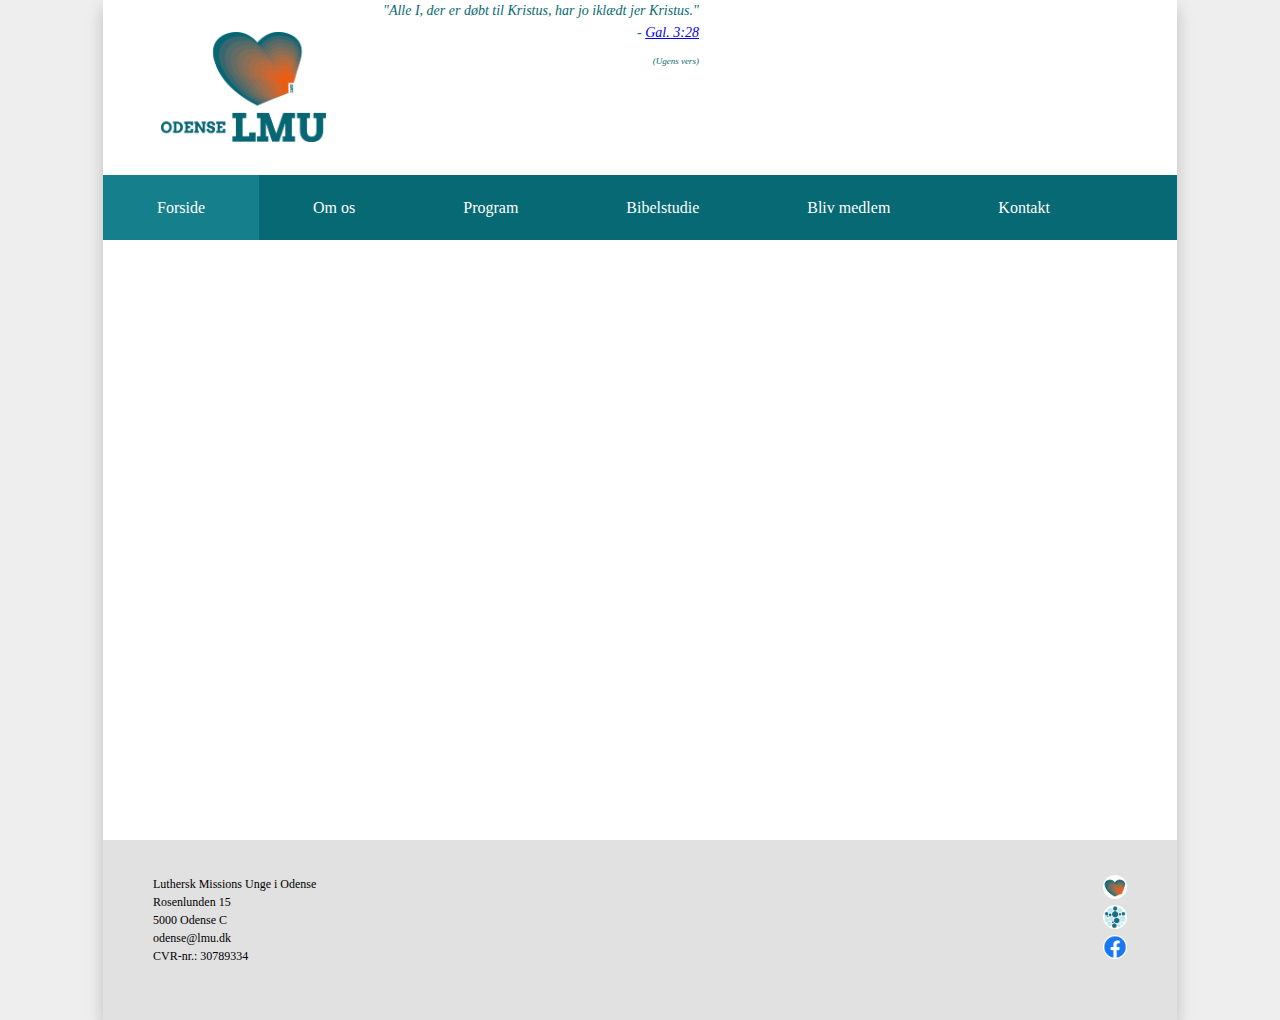
<file: index.html>
<!DOCTYPE html>
<html>
	<!-- Written by Martin J. R. Jensen -->
	<!-- Source: https://github.com/mjrj97/LMU-Hjemmeside -->
	<head>
		<!-- Import styles -->
		<link rel="stylesheet" href="css/main.css">
		<link rel="stylesheet" href="css/verse.css">
		<link rel="stylesheet" href="css/menu.css">
		<meta charset="UTF-8">
		
		<!-- Tab info -->
		<title>Odense LMU</title>
		<link rel="icon" href="filer/Billeder/Logoer/favicon.ico" type="image/x-icon">  
	</head>
	<body id="background-css">
		<div id="column">
			<div id="header">
				<div id="logo">
					<a href="index.html"><img src="filer/Billeder/Logoer/logo.png" class="center" width="200"></a>
				</div>
				<verse>
					<script src="js/Verse.js"></script>
				</verse>
			</div>
			<div id="main-menu">
				<button id="main-menu-button" onclick="location.href='index.html'" style="background-color: #15808B">Forside</button>
				<div class="dropdown">
					<button id="main-menu-button" onclick="location.href='om-os/index.html'">Om os</button>
					<div class="dropdown-content">
						<a href="om-os/grundlag.html">Grundlag</a>
						<a href="om-os/politikker.html">Politikker</a>
						<a href="om-os/bestyrelsen.html">Bestyrelsen</a>
						<a href="om-os/find-vej.html">Find vej</a>
					</div>
				</div>
				<button id="main-menu-button" onclick="location.href='program/index.html'">Program</button>
				<button id="main-menu-button" onclick="location.href='bibelstudie/index.html'">Bibelstudie</button>
				<button id="main-menu-button" onclick="location.href='bliv-medlem.html'">Bliv medlem</button>
				<button id="main-menu-button" onclick="location.href='kontakt.phtml'">Kontakt</button>
			</div>
			<div id="body">
				<div id="full-image">
				<img src="filer/Billeder/Mødelokalet.jpg" style="width: 100%; position: relative; top: -120px">
				</div>
			</div>
			<div id="footer">
				<div id="footer-contact">
					Luthersk Missions Unge i Odense<br>
					Rosenlunden 15<br>
					5000 Odense C<br>
					odense@lmu.dk<br>
					CVR-nr.: 30789334
				</div>
				<div id="footer-media">
					<a href="https://www.lmbu.dk/lmu"><img src="filer/Billeder/Logoer/Medie-LMU.png" class="media"></a><br>
					<a href="https://lmfyn.dk/"><img src="filer/Billeder/Logoer/Medie-LM.png" class="media"></a><br>
					<a href="https://www.facebook.com/groups/odenselmu/"><img src="filer/Billeder/Logoer/Medie-Facebook.png" class="media"></a>
				</div>
			</div>
		</div>
	</body>
</html>
</file>
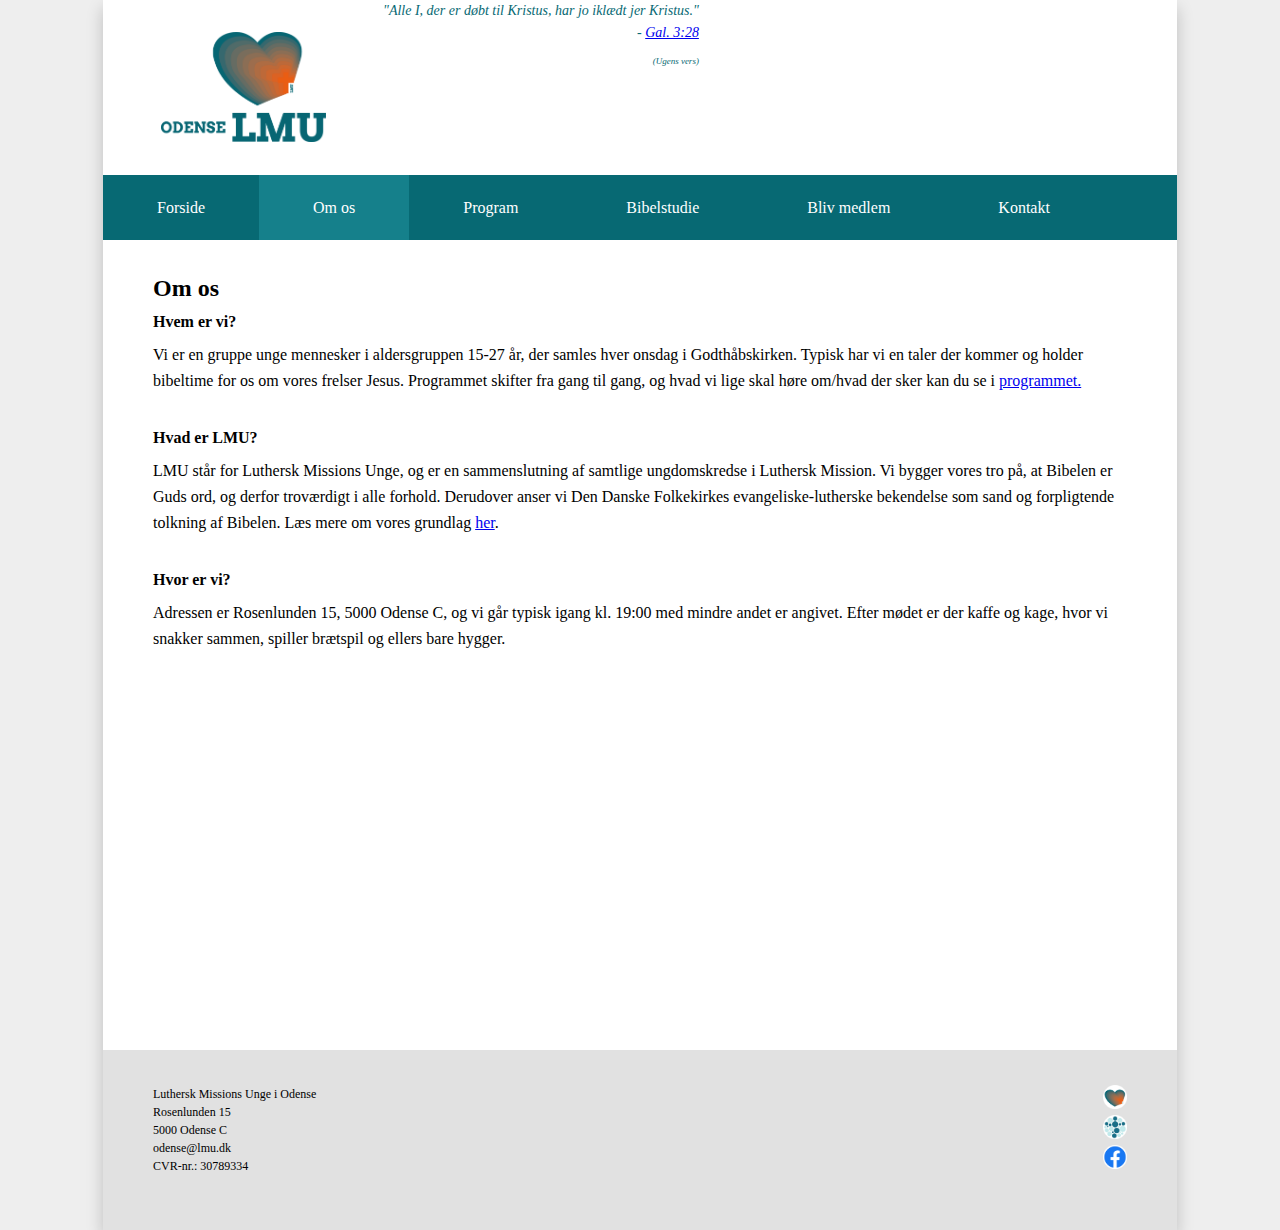
<file: om-os/index.html>
<!DOCTYPE html>
<html>
	<!-- Written by Martin J. R. Jensen -->
	<!-- Source: https://github.com/mjrj97/LMU-Hjemmeside -->
	<head>
		<!-- Import styles -->
		<link rel="stylesheet" href="../css/main.css">
		<link rel="stylesheet" href="../css/verse.css">
		<link rel="stylesheet" href="../css/menu.css">
		<meta charset="UTF-8">
		
		<!-- Tab info -->
		<title>Om os | Odense LMU - Luthersk Missions Unge i Odense</title>
		<link rel="icon" href="../filer/Billeder/Logoer/favicon.ico" type="image/x-icon">  
	</head>
	<body id="background-css">
		<div id="column">
			<div id="header">
				<div id="logo">
					<a href="../index.html"><img src="../filer/Billeder/Logoer/logo.png" class="center" width="200"></a>
				</div>
				<verse>
					<script src="../js/Verse.js"></script>
				</verse>
			</div>
			<div id="main-menu">
				<button id="main-menu-button" onclick="location.href='../index.html'">Forside</button>
				<div class="dropdown">
					<button id="main-menu-button" onclick="location.href='../om-os/index.html'" style="background-color: #15808B">Om os</button>
					<div class="dropdown-content">
						<a href="../om-os/grundlag.html">Grundlag</a>
						<a href="../om-os/politikker.html">Politikker</a>
						<a href="../om-os/bestyrelsen.html">Bestyrelsen</a>
						<a href="../om-os/find-vej.html">Find vej</a>
					</div>
				</div>
				<button id="main-menu-button" onclick="location.href='../program/index.html'">Program</button>
				<button id="main-menu-button" onclick="location.href='../bibelstudie/index.html'">Bibelstudie</button>
				<button id="main-menu-button" onclick="location.href='../bliv-medlem.html'">Bliv medlem</button>
				<button id="main-menu-button" onclick="location.href='../kontakt.phtml'">Kontakt</button>
			</div>
			<div id="body">
				<div id="body-contents">
					<h1>Om os</h1>
					<h2>Hvem er vi?</h2>
					Vi er en gruppe unge mennesker i aldersgruppen 15-27 år, der samles hver onsdag i Godthåbskirken. Typisk har vi en taler der kommer og holder bibeltime for os om vores frelser Jesus. Programmet skifter fra gang til gang, og hvad vi lige skal høre om/hvad der sker kan du se i <a class="link1" href="../program/index.html">programmet.</a><br><br>
					<h2>Hvad er LMU?</h2>
					LMU står for Luthersk Missions Unge, og er en sammenslutning af samtlige ungdomskredse i Luthersk Mission. Vi bygger vores tro på, at Bibelen er Guds ord, og derfor troværdigt i alle forhold. Derudover anser vi Den Danske Folkekirkes evangeliske-lutherske bekendelse som sand og forpligtende tolkning af Bibelen. Læs mere om vores grundlag <a class="link1" href="../om-os/grundlag.html">her</a>.<br><br>
					<h2>Hvor er vi?</h2>
					Adressen er Rosenlunden 15, 5000 Odense C, og vi går typisk igang kl. 19:00 med mindre andet er angivet. Efter mødet er der kaffe og kage, hvor vi snakker sammen, spiller brætspil og ellers bare hygger.<br><br><br>
					<iframe width="100%" height="300" frameborder="0" scrolling="no" marginheight="0" marginwidth="0" src="https://maps.google.com/maps?width=400&amp;height=300&amp;hl=en&amp;q=Rosenlunden%2015,%205000%20Odense%20C+(My%20Business%20Name)&amp;t=&amp;z=15&amp;ie=UTF8&amp;iwloc=B&amp;output=embed"></iframe>
				</div>
			</div>
			<div id="footer">
				<div id="footer-contact">
					Luthersk Missions Unge i Odense<br>
					Rosenlunden 15<br>
					5000 Odense C<br>
					odense@lmu.dk<br>
					CVR-nr.: 30789334
				</div>
				<div id="footer-media">
					<a href="https://www.lmbu.dk/lmu"><img src="../filer/Billeder/Logoer/Medie-LMU.png" class="media"></a><br>
					<a href="https://lmfyn.dk/"><img src="../filer/Billeder/Logoer/Medie-LM.png" class="media"></a><br>
					<a href="https://www.facebook.com/groups/odenselmu/"><img src="../filer/Billeder/Logoer/Medie-Facebook.png" class="media"></a>
				</div>
			</div>
		</div>
	</body>
</html>
</file>
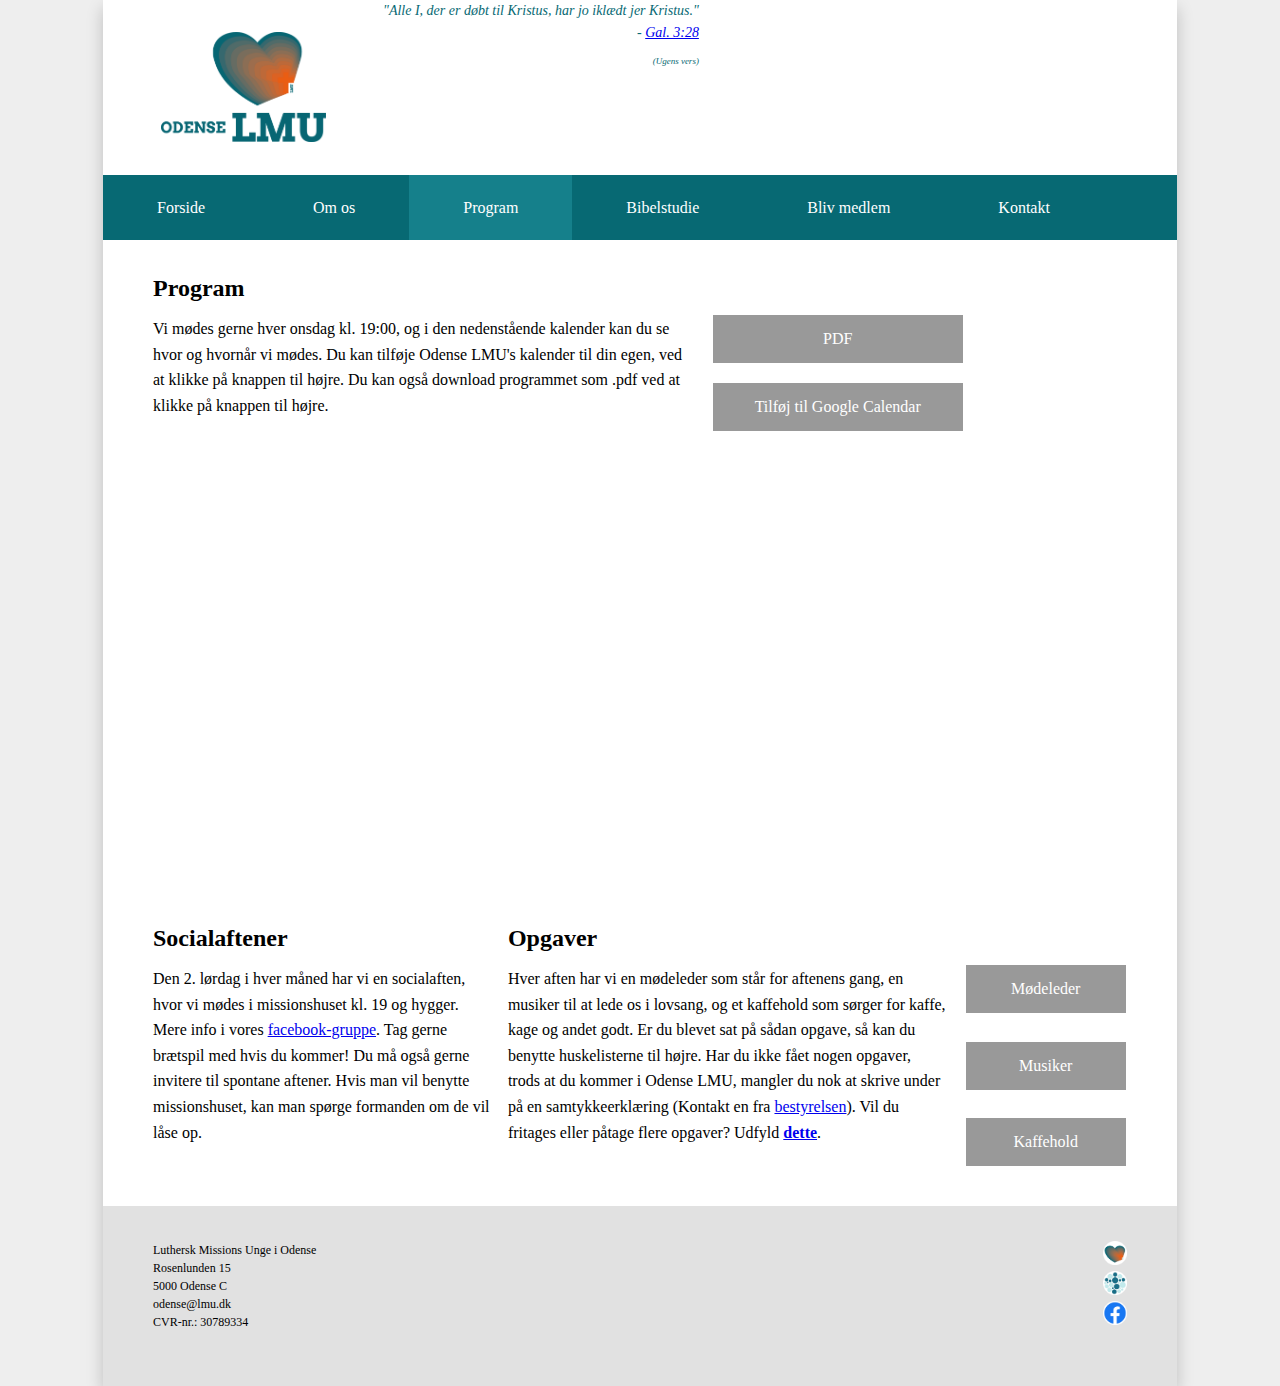
<file: program/index.html>
<!DOCTYPE html>
<html>
	<!-- Written by Martin J. R. Jensen -->
	<!-- Source: https://github.com/mjrj97/LMU-Hjemmeside -->
	<head>
		<!-- Import styles -->
		<link rel="stylesheet" href="../css/main.css">
		<link rel="stylesheet" href="../css/verse.css">
		<link rel="stylesheet" href="../css/menu.css">
		<meta charset="UTF-8">
		
		<!-- Tab info -->
		<title>Program | Odense LMU - Luthersk Missions Unge i Odense</title>
		<link rel="icon" href="../filer/Billeder/Logoer/favicon.ico" type="image/x-icon">  
	</head>
	<body id="background-css">
		<div id="column">
			<div id="header">
				<div id="logo">
					<a href="../index.html"><img src="../filer/Billeder/Logoer/logo.png" class="center" width="200"></a>
				</div>
				<verse>
					<script src="../js/Verse.js"></script>
				</verse>
			</div>
			<div id="main-menu">
				<button id="main-menu-button" onclick="location.href='../index.html'">Forside</button>
				<div class="dropdown">
					<button id="main-menu-button" onclick="location.href='../om-os/index.html'">Om os</button>
					<div class="dropdown-content">
						<a href="../om-os/grundlag.html">Grundlag</a>
						<a href="../om-os/politikker.html">Politikker</a>
						<a href="../om-os/bestyrelsen.html">Bestyrelsen</a>
						<a href="../om-os/find-vej.html">Find vej</a>
					</div>
				</div>
				<button id="main-menu-button" onclick="location.href='../program/index.html'" style="background-color: #15808B">Program</button>
				<button id="main-menu-button" onclick="location.href='../bibelstudie/index.html'">Bibelstudie</button>
				<button id="main-menu-button" onclick="location.href='../bliv-medlem.html'">Bliv medlem</button>
				<button id="main-menu-button" onclick="location.href='../kontakt.phtml'">Kontakt</button>
			</div>
			<div id="body">
				<div id="body-contents">
					<div>
						<div style="display: inline-block; width: 55%">
							<h1>Program</h1>
							Vi mødes gerne hver onsdag kl. 19:00, og i den nedenstående kalender kan du se hvor og hvornår vi mødes. Du kan tilføje Odense LMU's kalender til din egen, ved at klikke på knappen til højre. Du kan også download programmet som .pdf ved at klikke på knappen til højre.
						</div>
						<div style="display: inline-block; width: 40%; margin-left: 20px; vertical-align: top; margin-top: 55px;">
							<button id="program-button" style="margin-top:0px; width: 250px; margin-bottom:20px" onclick="location.href='../filer/Planlægning/Program.pdf'">PDF</button>
							<button id="program-button" style="margin-top:0px; width: 250px; margin-bottom:20px" onclick="location.href='https://calendar.google.com/calendar/u/0/r?cid=eqhnb8qclbplrqck6dd8tf5bnnjcs94d@import.calendar.google.com'">Tilføj til Google Calendar</button>
						</div>
					</div>
					<div>
						<br>
						<iframe src="https://webmail.one.com/calendar/embed.html?locale=da&amp;showAllEvents=false#tz=Europe%2FCopenhagen&amp;src=5446c01171c74a85a06c336b85829edf&amp;name=Odense%20LMU&amp;color=%231E00B5" style="border-width: 0" scrolling="no" frameborder="0" width="100%" height="400"></iframe>
						<br><br>
					</div>
					<div>
						<div style="display: inline-block; width: 35%; margin-right: 10px;">
							<h1>Socialaftener</h1>
							Den 2. lørdag i hver måned har vi en socialaften, hvor vi mødes i missionshuset kl. 19 og hygger. Mere info i vores <a href="https://www.facebook.com/groups/odenselmu/">facebook-gruppe</a>. Tag gerne brætspil med hvis du kommer! Du må også gerne invitere til spontane aftener. Hvis man vil benytte missionshuset, kan man spørge formanden om de vil låse op.
						</div>
						<div style="display: inline-block; width: 45%; margin-right: 10px;">
							<h1>Opgaver</h1>
							Hver aften har vi en mødeleder som står for aftenens gang, en musiker til at lede os i lovsang, og et kaffehold som sørger for kaffe, kage og andet godt. Er du blevet sat på sådan opgave, så kan du benytte huskelisterne til højre. Har du ikke fået nogen opgaver, trods at du kommer i Odense LMU, mangler du nok at skrive under på en samtykkeerklæring (Kontakt en fra <a href="../om-os/bestyrelsen.html">bestyrelsen</a>). Vil du fritages eller påtage flere opgaver? Udfyld <b><a href="../program/opgaver.phtml">dette</a></b>.
						</div>
						<div style="display: inline-block; vertical-align: top; width: 17%; margin-top: 55px">
							<button id="program-button" style="float:right" onclick="location.href='../filer/Huskelister/Huskeliste for mødeledere.pdf'">Mødeleder</button><br><br><br>
							<button id="program-button" style="float:right" onclick="location.href='../filer/Huskelister/Huskeliste for pianister.pdf'">Musiker</button><br><br><br>
							<button id="program-button" style="float:right" onclick="location.href='../filer/Huskelister/Huskeliste for kaffehold.pdf'">Kaffehold</button>
						</div>
					</div>
				</div>
			</div>
			<div id="footer">
				<div id="footer-contact">
					Luthersk Missions Unge i Odense<br>
					Rosenlunden 15<br>
					5000 Odense C<br>
					odense@lmu.dk<br>
					CVR-nr.: 30789334
				</div>
				<div id="footer-media">
					<a href="https://www.lmbu.dk/lmu"><img src="../filer/Billeder/Logoer/Medie-LMU.png" class="media"></a><br>
					<a href="https://lmfyn.dk/"><img src="../filer/Billeder/Logoer/Medie-LM.png" class="media"></a><br>
					<a href="https://www.facebook.com/groups/odenselmu/"><img src="../filer/Billeder/Logoer/Medie-Facebook.png" class="media"></a>
				</div>
			</div>
		</div>
	</body>
</html>
</file>
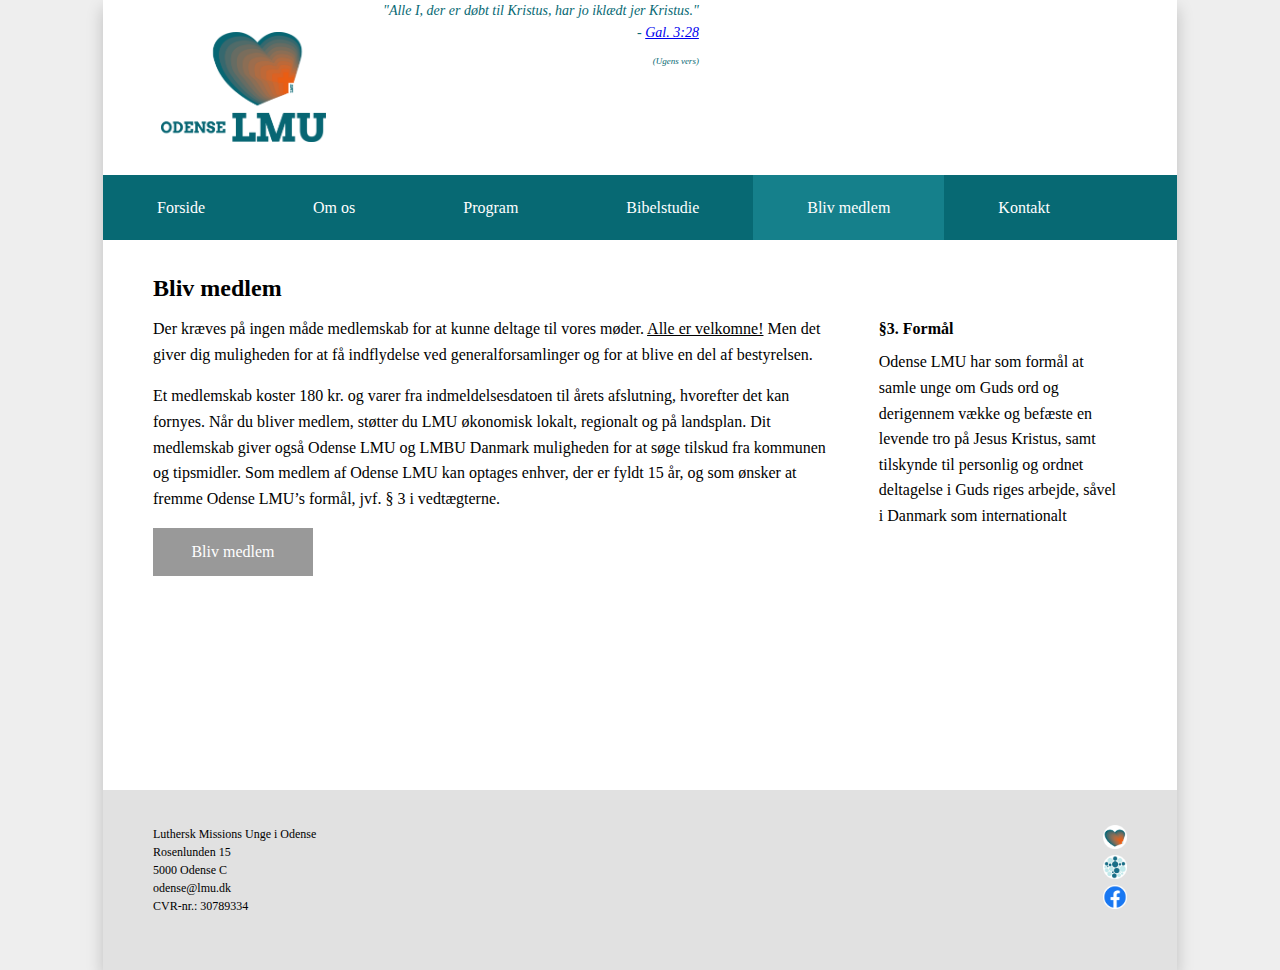
<file: bliv-medlem.html>
<!DOCTYPE html>
<html>
	<!-- Written by Martin J. R. Jensen -->
	<!-- Source: https://github.com/mjrj97/LMU-Hjemmeside -->
	<head>
		<!-- Import styles -->
		<link rel="stylesheet" href="css/main.css">
		<link rel="stylesheet" href="css/verse.css">
		<link rel="stylesheet" href="css/menu.css">
		<meta charset="UTF-8">
		
		<!-- Tab info -->
		<title>Bliv medlem | Odense LMU - Luthersk Missions Unge i Odense</title>
		<link rel="icon" href="filer/Billeder/Logoer/favicon.ico" type="image/x-icon">  
	</head>
	<body id="background-css">
		<div id="column">
			<div id="header">
				<div id="logo">
					<a href="index.html"><img src="filer/Billeder/Logoer/logo.png" class="center" width="200"></a>
				</div>
				<verse>
					<script src="js/Verse.js"></script>
				</verse>
			</div>
			<div id="main-menu">
				<button id="main-menu-button" onclick="location.href='index.html'">Forside</button>
				<div class="dropdown">
					<button id="main-menu-button" onclick="location.href='om-os/index.html'">Om os</button>
					<div class="dropdown-content">
						<a href="om-os/grundlag.html">Grundlag</a>
						<a href="om-os/politikker.html">Politikker</a>
						<a href="om-os/bestyrelsen.html">Bestyrelsen</a>
						<a href="om-os/find-vej.html">Find vej</a>
					</div>
				</div>
				<button id="main-menu-button" onclick="location.href='program/index.html'">Program</button>
				<button id="main-menu-button" onclick="location.href='bibelstudie/index.html'">Bibelstudie</button>
				<button id="main-menu-button" onclick="location.href='bliv-medlem.html'" style="background-color: #15808B">Bliv medlem</button>
				<button id="main-menu-button" onclick="location.href='kontakt.phtml'">Kontakt</button>
			</div>
			<div id="body">
				<div id="body-contents">
					<div style="display: inline-block; width: 70%">
						<h1>Bliv medlem</h1>
						<p>Der kræves på ingen måde medlemskab for at kunne deltage til vores møder. <u>Alle er velkomne!</u> Men det giver dig muligheden for at få indflydelse ved generalforsamlinger og for at blive en del af bestyrelsen.</p>
						<p>Et medlemskab koster 180 kr. og varer fra indmeldelsesdatoen til årets afslutning, hvorefter det kan fornyes. Når du bliver medlem, støtter du LMU økonomisk lokalt, regionalt og på landsplan. Dit medlemskab giver også Odense LMU og LMBU Danmark muligheden for at søge tilskud fra kommunen og tipsmidler. Som medlem af Odense LMU kan optages enhver, der er fyldt 15 år, og som ønsker at fremme Odense LMU’s formål, jvf. § 3 i vedtægterne.</p>
					</div>
					<div style="display: inline-block; width: 25%; margin-left: 40px; margin-top: 50px; vertical-align: top;">
						<h2>§3. Formål</h2>
						Odense LMU har som formål at samle unge om Guds ord og derigennem vække og befæste en levende tro på Jesus Kristus, samt tilskynde til personlig og ordnet deltagelse i Guds riges arbejde, såvel i Danmark som internationalt
					</div><br>
					<button id="program-button" onclick="location.href='https://www.lmbu.dk/medlem'">Bliv medlem</button>
				</div>
			</div>
			<div id="footer">
				<div id="footer-contact">
					Luthersk Missions Unge i Odense<br>
					Rosenlunden 15<br>
					5000 Odense C<br>
					odense@lmu.dk<br>
					CVR-nr.: 30789334
				</div>
				<div id="footer-media">
					<a href="https://www.lmbu.dk/lmu"><img src="filer/Billeder/Logoer/Medie-LMU.png" class="media"></a><br>
					<a href="https://lmfyn.dk/"><img src="filer/Billeder/Logoer/Medie-LM.png" class="media"></a><br>
					<a href="https://www.facebook.com/groups/odenselmu/"><img src="filer/Billeder/Logoer/Medie-Facebook.png" class="media"></a>
				</div>
			</div>
		</div>
	</body>
</html>
</file>
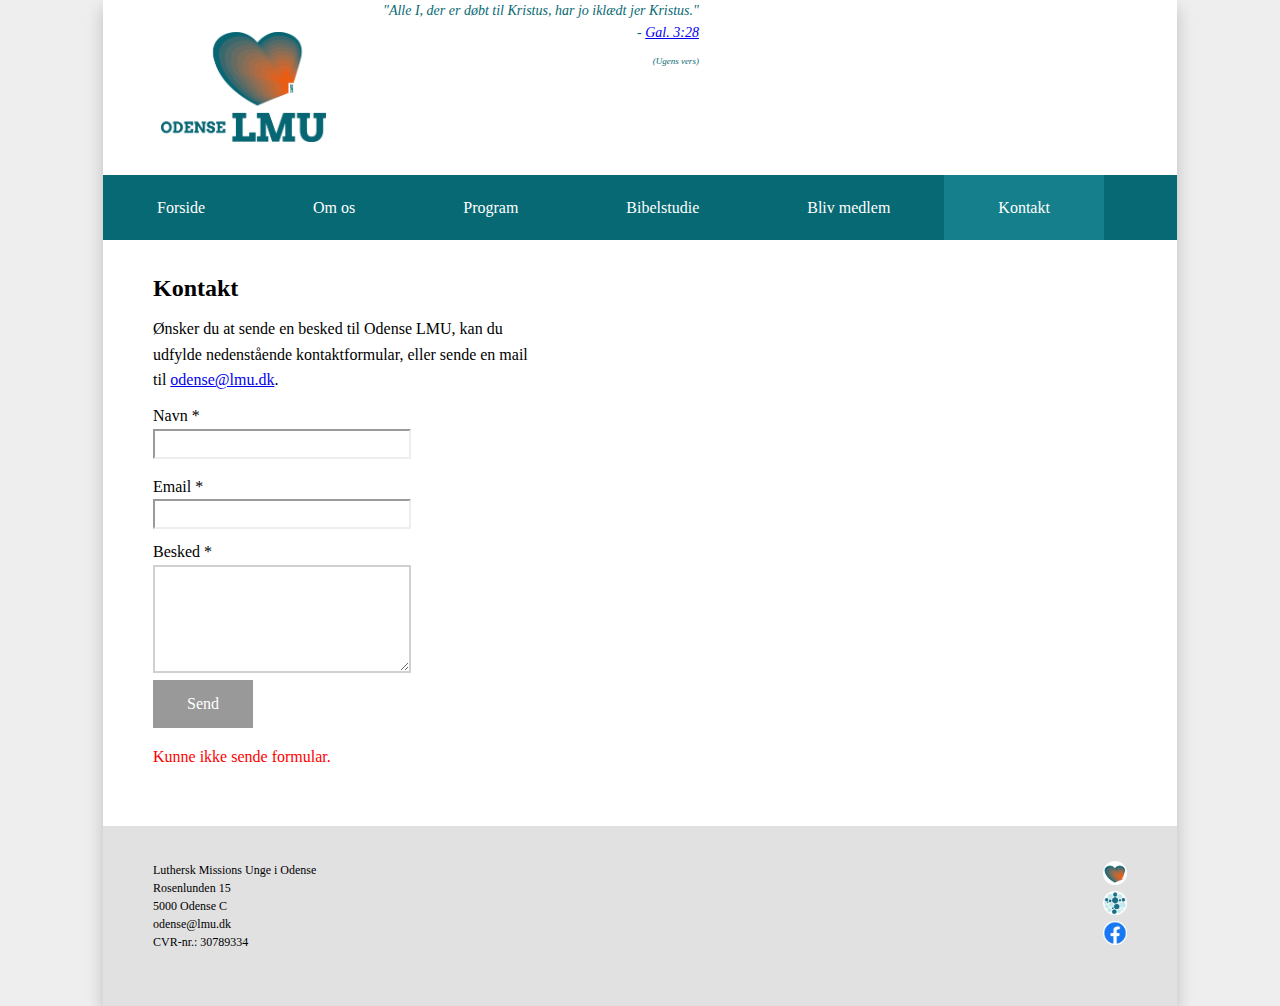
<file: kontakt-fejl.html>
<!DOCTYPE html>
<html>
	<!-- Written by Martin J. R. Jensen -->
	<head>
		<!-- Import styles -->
		<link rel="stylesheet" href="css/main.css">
		<link rel="stylesheet" href="css/verse.css">
		<link rel="stylesheet" href="css/menu.css">
		<meta charset="UTF-8">
		
		<!-- Tab info -->
		<title>Kontakt | Odense LMU - Luthersk Missions Unge i Odense</title>
		<link rel="icon" href="filer/Billeder/Logoer/favicon.ico" type="image/x-icon">  
	</head>
	<body id="background-css">
		<div id="column">
			<div id="header">
				<div id="logo">
					<a href="index.html"><img src="filer/Billeder/Logoer/logo.png" class="center" width="200"></a>
				</div>
				<verse>
					<script src="js/Verse.js"></script>
				</verse>
			</div>
			<div id="main-menu">
				<button id="main-menu-button" onclick="location.href='index.html'">Forside</button>
				<div class="dropdown">
					<button id="main-menu-button" onclick="location.href='om-os/index.html'">Om os</button>
					<div class="dropdown-content">
						<a href="om-os/grundlag.html">Grundlag</a>
						<a href="om-os/politikker.html">Politikker</a>
						<a href="om-os/bestyrelsen.html">Bestyrelsen</a>
						<a href="om-os/find-vej.html">Find vej</a>
					</div>
				</div>
				<button id="main-menu-button" onclick="location.href='program/index.html'">Program</button>
				<button id="main-menu-button" onclick="location.href='bibelstudie/index.html'">Bibelstudie</button>
				<button id="main-menu-button" onclick="location.href='bliv-medlem.html'">Bliv medlem</button>
				<button id="main-menu-button" onclick="location.href='kontakt.html'" style="background-color: #15808B">Kontakt</button>
			</div>
			<div id="body">
				<div id="body-contents">
					<div style="width: 40%">
						<h1>Kontakt</h1>
						Ønsker du at sende en besked til Odense LMU, kan du udfylde nedenstående kontaktformular, eller sende en mail til <a href="mailto:odense@lmu.dk">odense@lmu.dk</a>.<br>
						<form method="POST" action="send-mail.php" style="margin-top: 10px" accept-charset="ISO-8859-1" onsubmit="var originalCharset = document.charset; document.charset = 'ISO-8859-1'; window.onbeforeunload = function () {document.charset=originalCharset;};">
							<label for="realname">Navn *</label><br>
							<input type="text" id="realname" name="realname" style="margin-bottom: 15px; height: 24px; width: 250px; border-color:#EEEEEE" required><br>
							<label for="email">Email *</label><br>
							<input type="text" id="email" name="email" style="margin-bottom: 10px; height: 24px; width: 250px; border-color:#EEEEEE" required><br>
							<label for="message">Besked *</label><br>
							<textarea name="message" style="height: 100px; width: 250px; font-family:'Arvo'; border-color:#D0D0D0; border-width: 2px" required></textarea><br>
							<input type="submit" value="Send" id="program-button" style="width: 100px;">
						</form>
						<p style="color: red">Kunne ikke sende formular.</p>
					</div>
				</div>
			</div>
			<div id="footer">
				<div id="footer-contact">
					Luthersk Missions Unge i Odense<br>
					Rosenlunden 15<br>
					5000 Odense C<br>
					odense@lmu.dk<br>
					CVR-nr.: 30789334
				</div>
				<div id="footer-media">
					<a href="https://www.lmbu.dk/lmu"><img src="filer/Billeder/Logoer/Medie-LMU.png" class="media"></a><br>
					<a href="https://lmfyn.dk/"><img src="filer/Billeder/Logoer/Medie-LM.png" class="media"></a><br>
					<a href="https://www.facebook.com/groups/odenselmu/"><img src="filer/Billeder/Logoer/Medie-Facebook.png" class="media"></a>
				</div>
			</div>
		</div>
	</body>
</html>
</file>
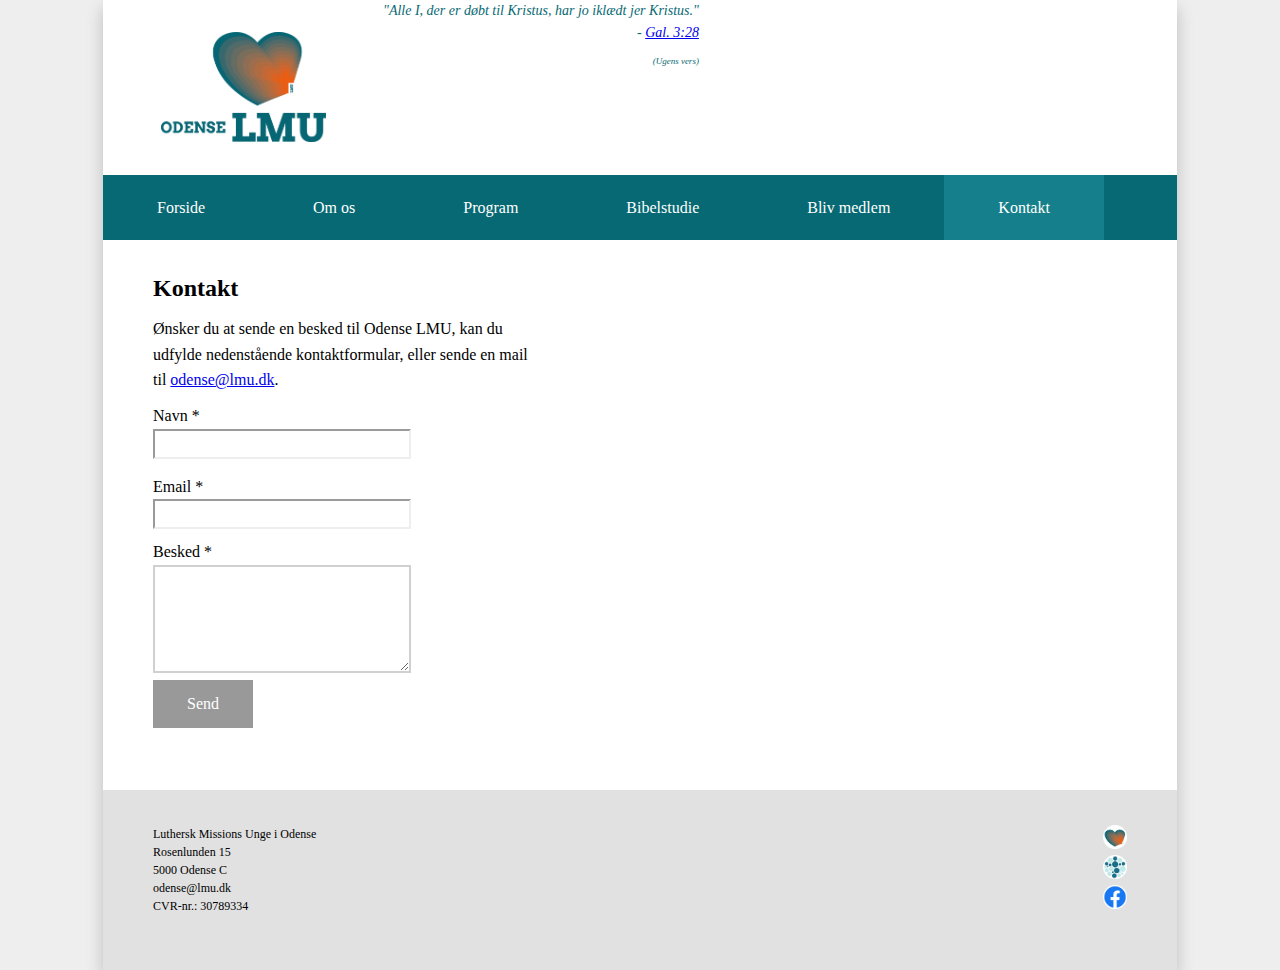
<file: kontakt.html>
<!DOCTYPE html>
<html>
	<!-- Written by Martin J. R. Jensen -->
	<head>
		<!-- Import styles -->
		<link rel="stylesheet" href="css/main.css">
		<link rel="stylesheet" href="css/verse.css">
		<link rel="stylesheet" href="css/menu.css">
		<meta charset="UTF-8">
		
		<!-- Tab info -->
		<title>Kontakt | Odense LMU - Luthersk Missions Unge i Odense</title>
		<link rel="icon" href="filer/Billeder/Logoer/favicon.ico" type="image/x-icon">  
	</head>
	<body id="background-css">
		<div id="column">
			<div id="header">
				<div id="logo">
					<a href="index.html"><img src="filer/Billeder/Logoer/logo.png" class="center" width="200"></a>
				</div>
				<verse>
					<script src="js/Verse.js"></script>
				</verse>
			</div>
			<div id="main-menu">
				<button id="main-menu-button" onclick="location.href='index.html'">Forside</button>
				<div class="dropdown">
					<button id="main-menu-button" onclick="location.href='om-os/index.html'">Om os</button>
					<div class="dropdown-content">
						<a href="om-os/grundlag.html">Grundlag</a>
						<a href="om-os/politikker.html">Politikker</a>
						<a href="om-os/bestyrelsen.html">Bestyrelsen</a>
						<a href="om-os/find-vej.html">Find vej</a>
					</div>
				</div>
				<button id="main-menu-button" onclick="location.href='program/index.html'">Program</button>
				<button id="main-menu-button" onclick="location.href='bibelstudie/index.html'">Bibelstudie</button>
				<button id="main-menu-button" onclick="location.href='bliv-medlem.html'">Bliv medlem</button>
				<button id="main-menu-button" onclick="location.href='kontakt.html'" style="background-color: #15808B">Kontakt</button>
			</div>
			<div id="body">
				<div id="body-contents">
					<div style="width: 40%">
						<h1>Kontakt</h1>
						Ønsker du at sende en besked til Odense LMU, kan du udfylde nedenstående kontaktformular, eller sende en mail til <a href="mailto:odense@lmu.dk">odense@lmu.dk</a>.<br>
						<form method="POST" action="send-mail.php" style="margin-top: 10px" accept-charset="ISO-8859-1" onsubmit="var originalCharset = document.charset; document.charset = 'ISO-8859-1'; window.onbeforeunload = function () {document.charset=originalCharset;};">
							<label for="realname">Navn *</label><br>
							<input type="text" id="realname" name="realname" style="margin-bottom: 15px; height: 24px; width: 250px; border-color:#EEEEEE" required><br>
							<label for="email">Email *</label><br>
							<input type="text" id="email" name="email" style="margin-bottom: 10px; height: 24px; width: 250px; border-color:#EEEEEE" required><br>
							<label for="message">Besked *</label><br>
							<textarea name="message" style="height: 100px; width: 250px; font-family:'Arvo'; border-color:#D0D0D0; border-width: 2px" required></textarea><br>
							<input type="submit" value="Send" id="program-button" style="width: 100px;">
						</form>
					</div>
				</div>
			</div>
			<div id="footer">
				<div id="footer-contact">
					Luthersk Missions Unge i Odense<br>
					Rosenlunden 15<br>
					5000 Odense C<br>
					odense@lmu.dk<br>
					CVR-nr.: 30789334
				</div>
				<div id="footer-media">
					<a href="https://www.lmbu.dk/lmu"><img src="filer/Billeder/Logoer/Medie-LMU.png" class="media"></a><br>
					<a href="https://lmfyn.dk/"><img src="filer/Billeder/Logoer/Medie-LM.png" class="media"></a><br>
					<a href="https://www.facebook.com/groups/odenselmu/"><img src="filer/Billeder/Logoer/Medie-Facebook.png" class="media"></a>
				</div>
			</div>
		</div>
	</body>
</html>
</file>
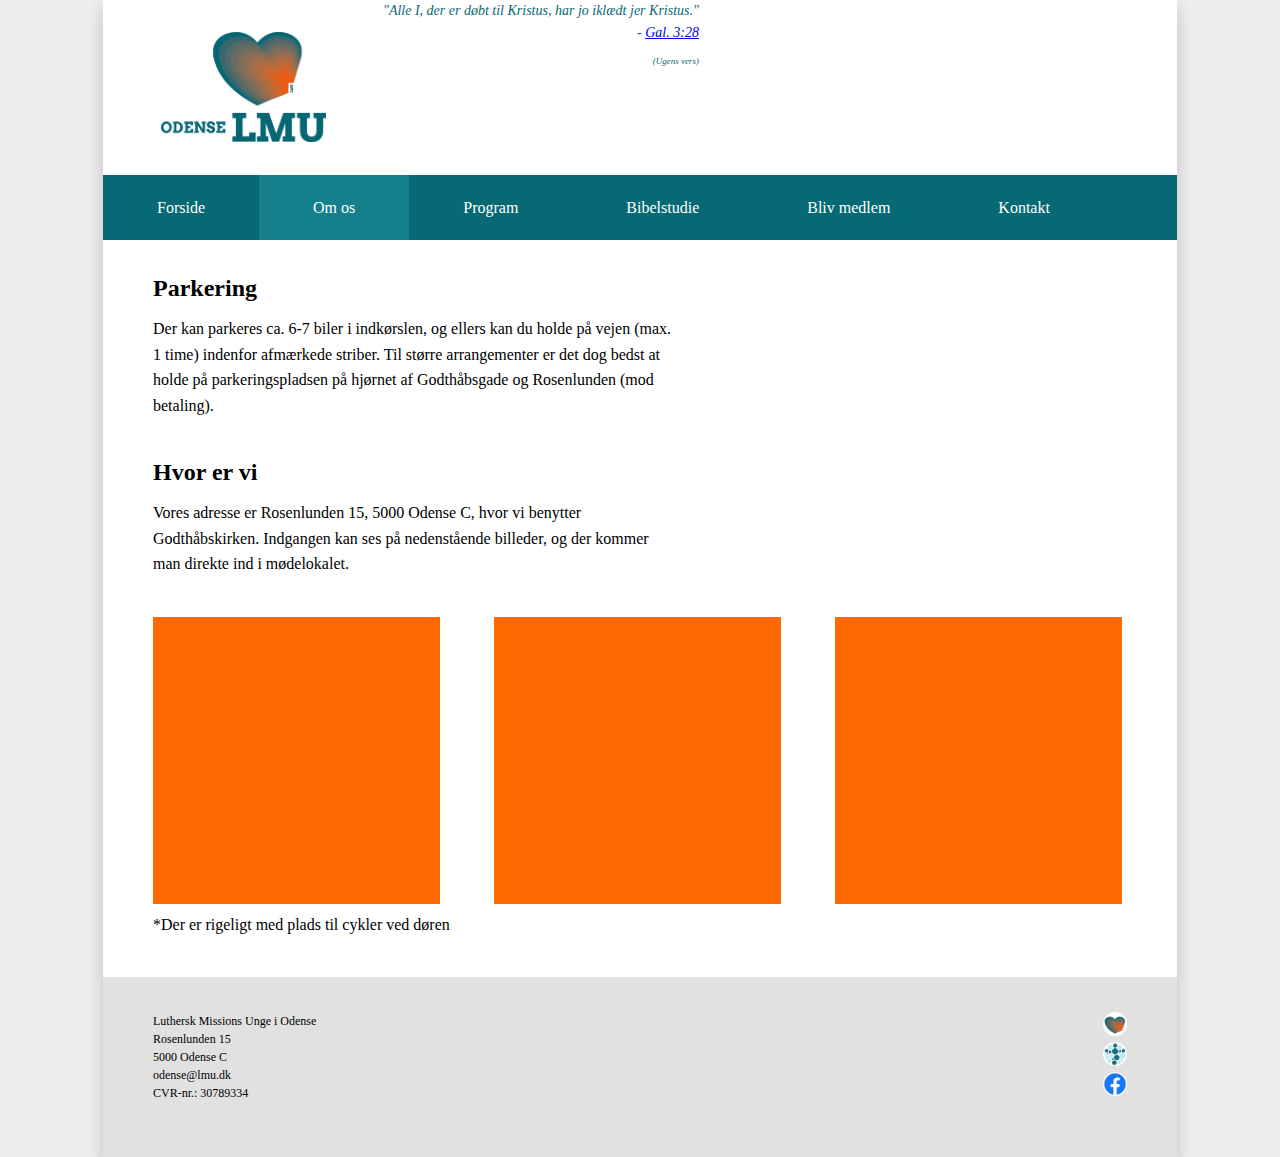
<file: om-os/find-vej.html>
<!DOCTYPE html>
<html>
	<!-- Written by Martin J. R. Jensen -->
	<!-- Source: https://github.com/mjrj97/LMU-Hjemmeside -->
	<head>
		<!-- Import styles -->
		<link rel="stylesheet" href="../css/main.css">
		<link rel="stylesheet" href="../css/verse.css">
		<link rel="stylesheet" href="../css/menu.css">
		<meta charset="UTF-8">
		
		<!-- Tab info -->
		<title>Find vej | Odense LMU - Luthersk Missions Unge i Odense</title>
		<link rel="icon" href="../filer/Billeder/Logoer/favicon.ico" type="image/x-icon">  
	</head>
	<body id="background-css">
		<div id="column">
			<div id="header">
				<div id="logo">
					<a href="../index.html"><img src="../filer/Billeder/Logoer/logo.png" class="center" width="200"></a>
				</div>
				<verse>
					<script src="../js/Verse.js"></script>
				</verse>
			</div>
			<div id="main-menu">
				<button id="main-menu-button" onclick="location.href='../index.html'">Forside</button>
				<div class="dropdown">
					<button id="main-menu-button" onclick="location.href='../om-os/index.html'" style="background-color: #15808B">Om os</button>
					<div class="dropdown-content">
						<a href="../om-os/grundlag.html">Grundlag</a>
						<a href="../om-os/politikker.html">Politikker</a>
						<a href="../om-os/bestyrelsen.html">Bestyrelsen</a>
						<a href="../om-os/find-vej.html">Find vej</a>
					</div>
				</div>
				<button id="main-menu-button" onclick="location.href='../program/index.html'">Program</button>
				<button id="main-menu-button" onclick="location.href='../bibelstudie/index.html'">Bibelstudie</button>
				<button id="main-menu-button" onclick="location.href='../bliv-medlem.html'">Bliv medlem</button>
				<button id="main-menu-button" onclick="location.href='../kontakt.phtml'">Kontakt</button>
			</div>
			<div id="body">
				<div id="body-contents">
					<div>
						<div style="display: inline-block; width: 520px;">
							<h1>Parkering</h1>
							Der kan parkeres ca. 6-7 biler i indkørslen, og ellers kan du holde på vejen (max. 1 time) indenfor afmærkede striber. Til større arrangementer er det dog bedst at holde på parkeringspladsen på hjørnet af Godthåbsgade og Rosenlunden (mod betaling).<br><br>
							<h1>Hvor er vi</h1>
							Vores adresse er Rosenlunden 15, 5000 Odense C, hvor vi benytter Godthåbskirken. Indgangen kan ses på nedenstående billeder, og der kommer man direkte ind i mødelokalet.<br>
						</div>
						<div style="display: inline-block; margin-left: 30px">
							<iframe width="415" height="290" frameborder="0" scrolling="no" marginheight="0" marginwidth="0" src="https://maps.google.com/maps?width=400&amp;height=300&amp;hl=en&amp;q=Rosenlunden%2015,%205000%20Odense%20C+(My%20Business%20Name)&amp;t=&amp;z=15&amp;ie=UTF8&amp;iwloc=B&amp;output=embed"></iframe>
						</div>
					</div>
					<div style="margin-top: 40px;">
						<img src="../filer/Billeder/Port.jpg" width="287">
						<img src="../filer/Billeder/Døren.jpg" width="287" style="margin-left: 50px; margin-right: 50px;">
						<img src="../filer/Billeder/Parkering.jpg" width="287">
						<br>*Der er rigeligt med plads til cykler ved døren
					</div>
				</div>
			</div>
			<div id="footer">
				<div id="footer-contact">
					Luthersk Missions Unge i Odense<br>
					Rosenlunden 15<br>
					5000 Odense C<br>
					odense@lmu.dk<br>
					CVR-nr.: 30789334
				</div>
				<div id="footer-media">
					<a href="https://www.lmbu.dk/lmu"><img src="../filer/Billeder/Logoer/Medie-LMU.png" class="media"></a><br>
					<a href="https://lmfyn.dk/"><img src="../filer/Billeder/Logoer/Medie-LM.png" class="media"></a><br>
					<a href="https://www.facebook.com/groups/odenselmu/"><img src="../filer/Billeder/Logoer/Medie-Facebook.png" class="media"></a>
				</div>
			</div>
		</div>
	</body>
</html>
</file>
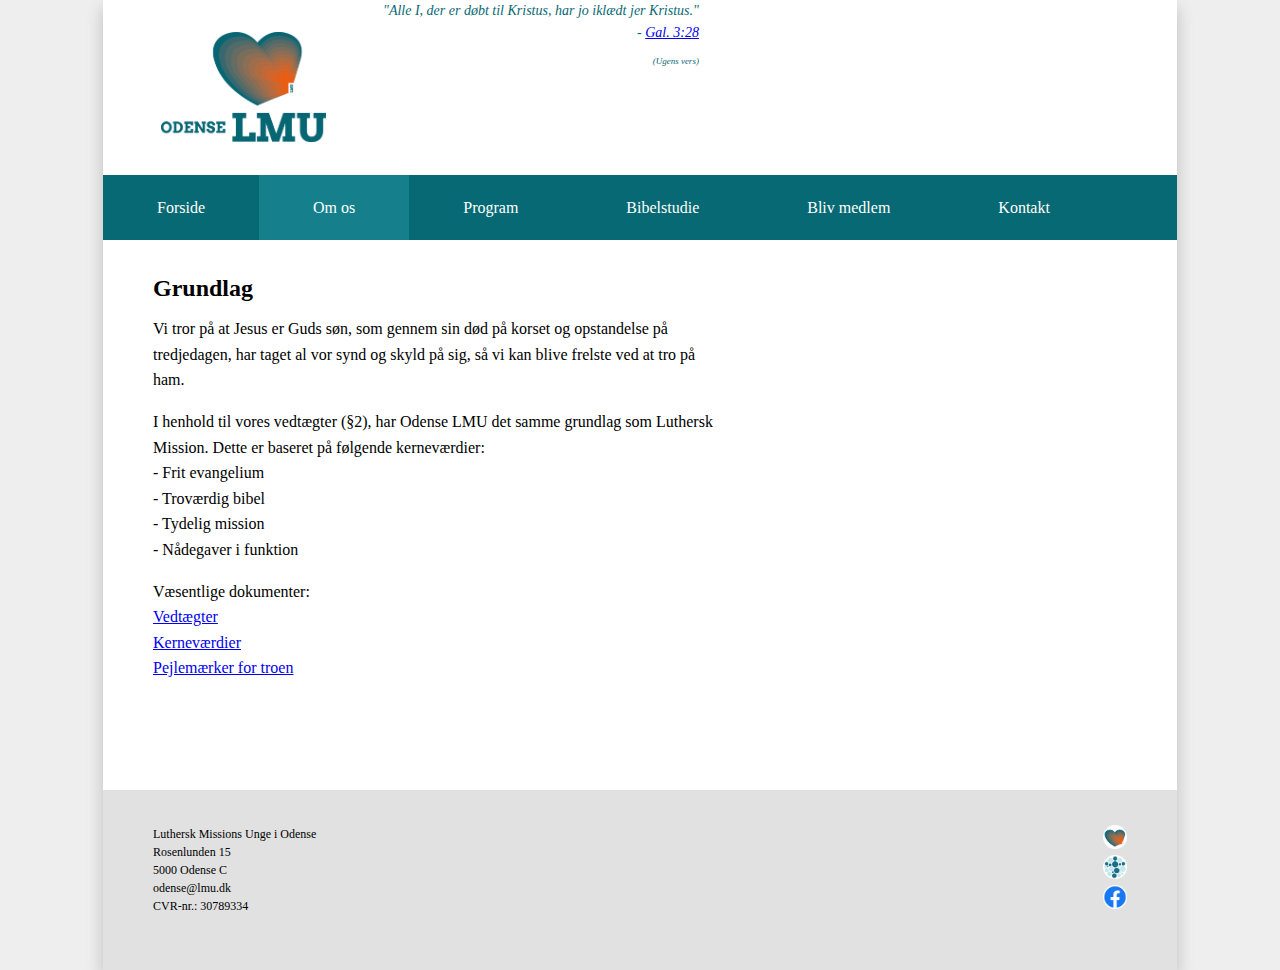
<file: om-os/grundlag.html>
<!DOCTYPE html>
<html>
	<!-- Written by Martin J. R. Jensen -->
	<!-- Source: https://github.com/mjrj97/LMU-Hjemmeside -->
	<head>
		<!-- Import styles -->
		<link rel="stylesheet" href="../css/main.css">
		<link rel="stylesheet" href="../css/verse.css">
		<link rel="stylesheet" href="../css/menu.css">
		<meta charset="UTF-8">
		
		<!-- Tab info -->
		<title>Grundlag | Odense LMU - Luthersk Missions Unge i Odense</title>
		<link rel="icon" href="../filer/Billeder/Logoer/favicon.ico" type="image/x-icon">  
	</head>
	<body id="background-css">
		<div id="column">
			<div id="header">
				<div id="logo">
					<a href="../index.html"><img src="../filer/Billeder/Logoer/logo.png" class="center" width="200"></a>
				</div>
				<verse>
					<script src="../js/Verse.js"></script>
				</verse>
			</div>
			<div id="main-menu">
				<button id="main-menu-button" onclick="location.href='../index.html'">Forside</button>
				<div class="dropdown">
					<button id="main-menu-button" onclick="location.href='../om-os/index.html'" style="background-color: #15808B">Om os</button>
					<div class="dropdown-content">
						<a href="../om-os/grundlag.html">Grundlag</a>
						<a href="../om-os/politikker.html">Politikker</a>
						<a href="../om-os/bestyrelsen.html">Bestyrelsen</a>
						<a href="../om-os/find-vej.html">Find vej</a>
					</div>
				</div>
				<button id="main-menu-button" onclick="location.href='../program/index.html'">Program</button>
				<button id="main-menu-button" onclick="location.href='../bibelstudie/index.html'">Bibelstudie</button>
				<button id="main-menu-button" onclick="location.href='../bliv-medlem.html'">Bliv medlem</button>
				<button id="main-menu-button" onclick="location.href='../kontakt.phtml'">Kontakt</button>
			</div>
			<div id="body">
				<div id="body-contents" style="width: 570px">
					<h1>Grundlag</h1>
					<p>Vi tror på at Jesus er Guds søn, som gennem sin død på korset og opstandelse på tredjedagen, har taget al vor synd og skyld på sig, så vi kan blive frelste ved at tro på ham.</p>
					<p>I henhold til vores vedtægter (§2), har Odense LMU det samme grundlag som Luthersk Mission. Dette er baseret på følgende kerneværdier:<br>
					- Frit evangelium<br>
					- Troværdig bibel<br>
					- Tydelig mission<br>
					- Nådegaver i funktion<br></p>
					Væsentlige dokumenter:<br>
					<a class="link1" href="../filer/Politikker/Vedtægter.pdf">Vedtægter</a><br>
					<a class="link1" href="https://www.dlm.dk/sites/default/files/Om_os/kernevaerdifolder2012.pdf">Kerneværdier</a><br>
					<a class="link1" href="https://www.dlm.dk/sites/default/files/Om_os/pejlemaerker_for_troen-2udgave-2014.pdf">Pejlemærker for troen</a>
				</div>
			</div>
			<div id="footer">
				<div id="footer-contact">
					Luthersk Missions Unge i Odense<br>
					Rosenlunden 15<br>
					5000 Odense C<br>
					odense@lmu.dk<br>
					CVR-nr.: 30789334
				</div>
				<div id="footer-media">
					<a href="https://www.lmbu.dk/lmu"><img src="../filer/Billeder/Logoer/Medie-LMU.png" class="media"></a><br>
					<a href="https://lmfyn.dk/"><img src="../filer/Billeder/Logoer/Medie-LM.png" class="media"></a><br>
					<a href="https://www.facebook.com/groups/odenselmu/"><img src="../filer/Billeder/Logoer/Medie-Facebook.png" class="media"></a>
				</div>
			</div>
		</div>
	</body>
</html>
</file>
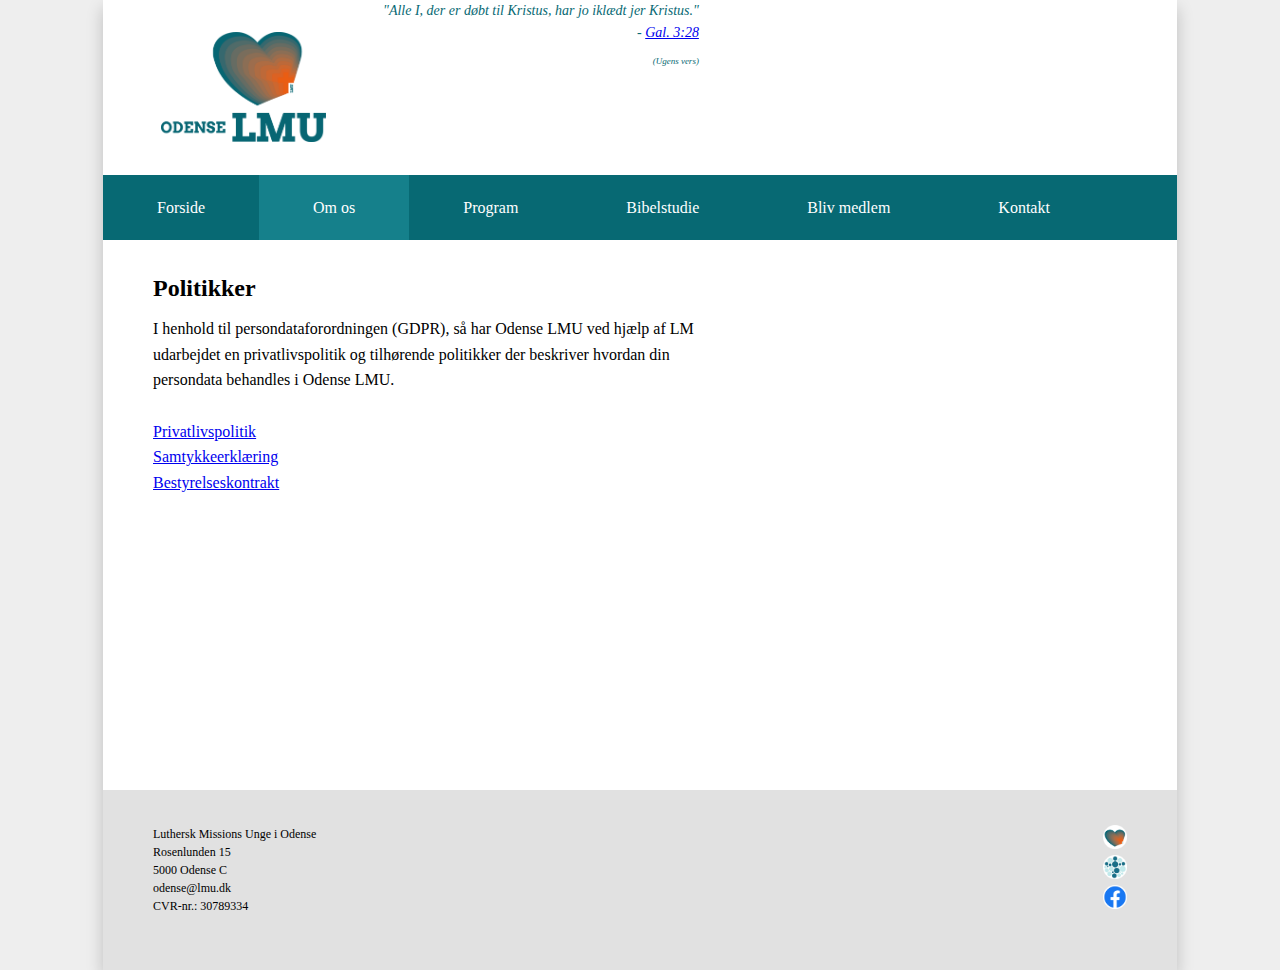
<file: om-os/politikker.html>
<!DOCTYPE html>
<html>
	<!-- Written by Martin J. R. Jensen -->
	<!-- Source: https://github.com/mjrj97/LMU-Hjemmeside -->
	<head>
		<!-- Import styles -->
		<link rel="stylesheet" href="../css/main.css">
		<link rel="stylesheet" href="../css/verse.css">
		<link rel="stylesheet" href="../css/menu.css">
		<meta charset="UTF-8">
		
		<!-- Tab info -->
		<title>Politikker | Odense LMU - Luthersk Missions Unge i Odense</title>
		<link rel="icon" href="../filer/Billeder/Logoer/favicon.ico" type="image/x-icon">  
	</head>
	<body id="background-css">
		<div id="column">
			<div id="header">
				<div id="logo">
					<a href="../index.html"><img src="../filer/Billeder/Logoer/logo.png" class="center" width="200"></a>
				</div>
				<verse>
					<script src="../js/Verse.js"></script>
				</verse>
			</div>
			<div id="main-menu">
				<button id="main-menu-button" onclick="location.href='../index.html'">Forside</button>
				<div class="dropdown">
					<button id="main-menu-button" onclick="location.href='../om-os/index.html'" style="background-color: #15808B">Om os</button>
					<div class="dropdown-content">
						<a href="../om-os/grundlag.html">Grundlag</a>
						<a href="../om-os/politikker.html">Politikker</a>
						<a href="../om-os/bestyrelsen.html">Bestyrelsen</a>
						<a href="../om-os/find-vej.html">Find vej</a>
					</div>
				</div>
				<button id="main-menu-button" onclick="location.href='../program/index.html'">Program</button>
				<button id="main-menu-button" onclick="location.href='../bibelstudie/index.html'">Bibelstudie</button>
				<button id="main-menu-button" onclick="location.href='../bliv-medlem.html'">Bliv medlem</button>
				<button id="main-menu-button" onclick="location.href='../kontakt.phtml'">Kontakt</button>
			</div>
			<div id="body">
				<div id="body-contents" style="width: 570px">
					<h1>Politikker</h1>
					I henhold til persondataforordningen (GDPR), så har Odense LMU ved hjælp af LM udarbejdet en privatlivspolitik og tilhørende politikker der beskriver hvordan din persondata behandles i Odense LMU.
					<br>
					<br>
					<a href="../filer/Politikker/Privatlivspolitik.pdf">Privatlivspolitik</a><br>
					<a href="../filer/Politikker/Samtykkeerklæring.pdf">Samtykkeerklæring</a><br>
					<a href="../filer/Politikker/Bestyrelseskontrakt.pdf">Bestyrelseskontrakt</a>
				</div>
			</div>
			<div id="footer">
				<div id="footer-contact">
					Luthersk Missions Unge i Odense<br>
					Rosenlunden 15<br>
					5000 Odense C<br>
					odense@lmu.dk<br>
					CVR-nr.: 30789334
				</div>
				<div id="footer-media">
					<a href="https://www.lmbu.dk/lmu"><img src="../filer/Billeder/Logoer/Medie-LMU.png" class="media"></a><br>
					<a href="https://lmfyn.dk/"><img src="../filer/Billeder/Logoer/Medie-LM.png" class="media"></a><br>
					<a href="https://www.facebook.com/groups/odenselmu/"><img src="../filer/Billeder/Logoer/Medie-Facebook.png" class="media"></a>
				</div>
			</div>
		</div>
	</body>
</html>
</file>
<file: css/main.css>
h1 {
	font-size: 24px;
	font-style: bold;
	color: black;
	text-align: left;
	line-height: 1.0;
}

h2 {
	font-size: 16px;
	font-style: bold;
	color: black;
	text-align: left;
	line-height: 0.8;
}

#background-css {
	background-color:#EEEEEE;
	margin: 0px;
}

#column {
	width: 1074px;
	margin: 0 auto;
	font-family:'Arvo';
	box-sizing: border-box;
	box-shadow: 0px 8px 16px 0px rgba(0,0,0,0.2);
}

#header {
	height: 175px;
	font-size: 0px;
	display:flex;
	background-color: white;
	box-sizing: border-box;
}

#body {
	min-height: 550px;
	font-size: 0px;
	background-color: white;
	box-sizing: border-box;
}

#body-contents {
	padding-top: 20px;
	padding-bottom: 40px;
	margin-left: 50px;
	margin-right: 50px;
	font-size: 16px;
	line-height: 1.6;
}

#full-image {
	height: 600px;
	width: 100%;
	overflow: hidden;
}

#footer {
	min-height: 180px;
	background-color:#E1E1E1;
	font-size: 0px;
	box-sizing: border-box;
	display:flex;
}

#footer-media {
	margin-top: 35px;
	margin-right: 50px;
	display: inline-block;
	margin-left: auto;
}

#footer-contact {
	margin-top: 35px;
	margin-left: 50px;
	display: inline-block;
	font-size: 12px;
	line-height: 1.5;
}

#logo {
	min-width: 280px;
	width: 280px;
	display:inline-block;
}

.media {
	width: 24px;
	margin-bottom: 6px;
}

.center {
	display: block;
	vertical-align: middle;
	margin-left: auto;
	margin-right: auto;
	width: 165px;
	margin-top: 32px;
	margin-bottom: 20px;
}
</file>
<file: css/verse.css>
verse {
	display: inline-block;
	vertical-align: middle;
	line-height: normal;
  
	font-size: 14px;
	font-style: italic;
	font-family:'Arvo';
	color:#076973;
	text-align: right;
	line-height: 1.6;
}
</file>
<file: css/menu.css>
#main-menu {
	height: 65px;
	font-size: 0px;
	background-color:#076973;
	box-sizing: border-box;
}

#main-menu-button {
	background-color: #076973;
	border: none;
	height: 100%;
	color: white;
	padding: 20px 54px;
	text-align: center;
	display: inline-block;
	font-family:'Arvo';
	font-size: 16px;
	transition: 0.3s;
}

#program-button {
	background-color: #999999;
	border: none;
	width: 160px;
	color: white;
	padding: 15px;
	text-align: center;
	display: inline-block;
	font-family:'Arvo';
	font-size: 16px;
	transition: 0.3s;
}

#program-button:hover {
	background-color: #696969;
}

#main-menu-button:hover {
	background-color: #15808B;
}

.dropdown {
    position: relative;
    display: inline-block;
    height: 100%;
}

.dropdown-content {
    visibility: hidden;
    position: absolute;
    background-color: #076973;
	min-width: 158px;
    z-index: 1;
	text-align: center;
    box-shadow: 0px 8px 16px 0px rgba(0,0,0,0.2);
    -webkit-transition: opacity 0.3s, visibility 0.3s;
    -moz-transition: opacity 0.3s, visibility 0.3s;
    -ms-transition: opacity 0.3s, visibility 0.3s;
    -o-transition: opacity 0.3s, visibility 0.3s;
    transition: opacity 0.3s, visibility 0.3s;
    opacity: 0;
}

.dropdown-content a {
    color: white;
	font-size: 16px;
	padding: 20px 16px;
	text-decoration: none;
	display: block;
	transition: 0.3s;
}

.dropdown-content a:hover {
	background-color: #15808B;
}

.dropdown:hover .dropdown-content {
    visibility: visible;
    opacity: 1;
}
</file>
